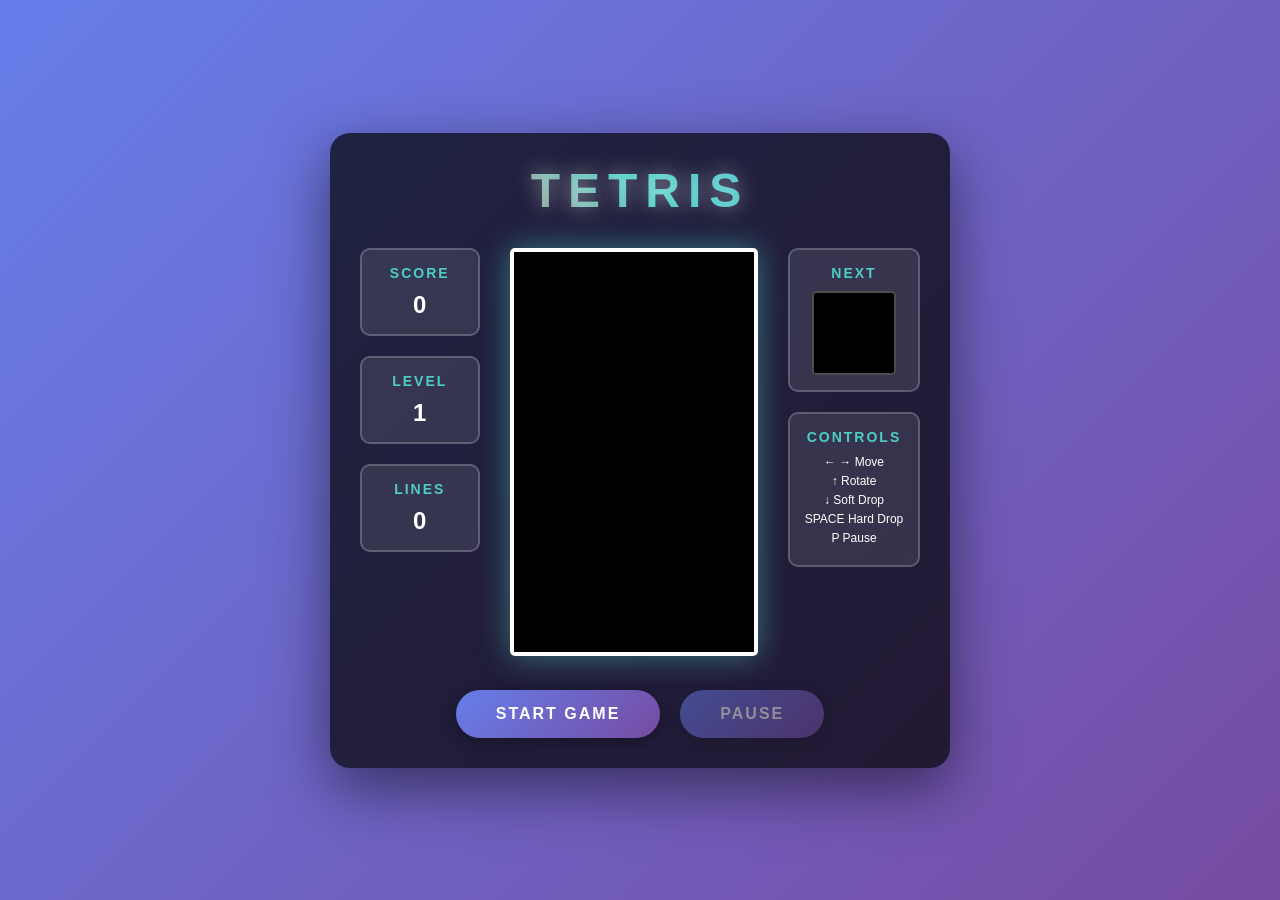
<file: index.html>
<!DOCTYPE html>
<html lang="en">
<head>
    <meta charset="UTF-8">
    <meta name="viewport" content="width=device-width, initial-scale=1.0">
    <title>Tetris Game</title>
    <link rel="stylesheet" href="style.css">
</head>
<body>
    <div class="game-container">
        <div class="game-header">
            <h1>TETRIS</h1>
        </div>

        <div class="game-content">
            <div class="side-panel left-panel">
                <div class="info-box">
                    <h3>SCORE</h3>
                    <p id="score">0</p>
                </div>
                <div class="info-box">
                    <h3>LEVEL</h3>
                    <p id="level">1</p>
                </div>
                <div class="info-box">
                    <h3>LINES</h3>
                    <p id="lines">0</p>
                </div>
            </div>

            <div class="game-board-container">
                <canvas id="tetris" width="240" height="400"></canvas>
                <div id="game-over" class="game-over hidden">
                    <h2>GAME OVER</h2>
                    <p>Score: <span id="final-score">0</span></p>
                    <button id="restart-btn">RESTART</button>
                </div>
            </div>

            <div class="side-panel right-panel">
                <div class="info-box">
                    <h3>NEXT</h3>
                    <canvas id="next-piece" width="80" height="80"></canvas>
                </div>
                <div class="info-box controls-info">
                    <h3>CONTROLS</h3>
                    <p>← → Move</p>
                    <p>↑ Rotate</p>
                    <p>↓ Soft Drop</p>
                    <p>SPACE Hard Drop</p>
                    <p>P Pause</p>
                </div>
            </div>
        </div>

        <div class="game-footer">
            <button id="start-btn">START GAME</button>
            <button id="pause-btn" disabled>PAUSE</button>
        </div>
    </div>

    <script src="tetris.js"></script>
</body>
</html>
</file>
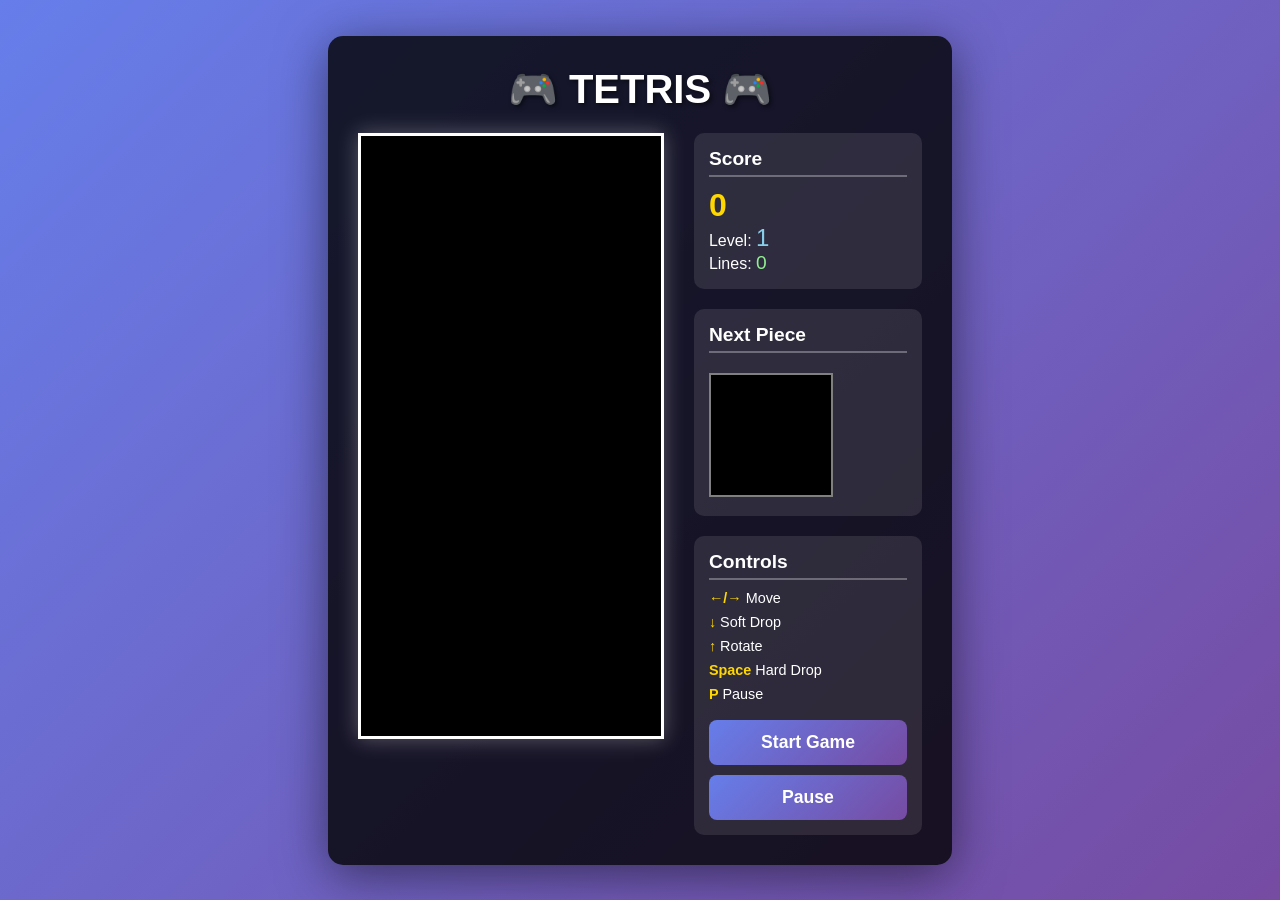
<file: tetris.html>
<!DOCTYPE html>
<html lang="en">
<head>
    <meta charset="UTF-8">
    <meta name="viewport" content="width=device-width, initial-scale=1.0">
    <title>Tetris Game</title>
    <style>
        * {
            margin: 0;
            padding: 0;
            box-sizing: border-box;
        }

        body {
            font-family: 'Arial', sans-serif;
            background: linear-gradient(135deg, #667eea 0%, #764ba2 100%);
            display: flex;
            justify-content: center;
            align-items: center;
            min-height: 100vh;
            color: white;
        }

        .game-container {
            background: rgba(0, 0, 0, 0.8);
            border-radius: 15px;
            padding: 30px;
            box-shadow: 0 10px 50px rgba(0, 0, 0, 0.5);
        }

        h1 {
            text-align: center;
            margin-bottom: 20px;
            font-size: 2.5em;
            text-shadow: 2px 2px 4px rgba(0, 0, 0, 0.5);
        }

        .game-wrapper {
            display: flex;
            gap: 30px;
            align-items: flex-start;
        }

        #gameCanvas {
            border: 3px solid #fff;
            background: #000;
            box-shadow: 0 0 20px rgba(255, 255, 255, 0.3);
        }

        .info-panel {
            display: flex;
            flex-direction: column;
            gap: 20px;
        }

        .score-box, .next-box, .controls-box {
            background: rgba(255, 255, 255, 0.1);
            padding: 15px;
            border-radius: 10px;
            min-width: 200px;
        }

        .score-box h2, .next-box h2, .controls-box h2 {
            margin-bottom: 10px;
            font-size: 1.2em;
            border-bottom: 2px solid rgba(255, 255, 255, 0.3);
            padding-bottom: 5px;
        }

        .score-value {
            font-size: 2em;
            font-weight: bold;
            color: #ffd700;
        }

        .level-value {
            font-size: 1.5em;
            color: #87ceeb;
        }

        .lines-value {
            font-size: 1.2em;
            color: #90ee90;
        }

        #nextCanvas {
            border: 2px solid rgba(255, 255, 255, 0.5);
            background: #000;
            margin-top: 10px;
        }

        .controls-box p {
            margin: 8px 0;
            font-size: 0.9em;
        }

        .controls-box strong {
            color: #ffd700;
        }

        button {
            width: 100%;
            padding: 12px;
            margin-top: 10px;
            background: linear-gradient(135deg, #667eea 0%, #764ba2 100%);
            color: white;
            border: none;
            border-radius: 8px;
            font-size: 1.1em;
            font-weight: bold;
            cursor: pointer;
            transition: transform 0.2s;
        }

        button:hover {
            transform: scale(1.05);
        }

        button:active {
            transform: scale(0.95);
        }

        #gameOver {
            display: none;
            position: fixed;
            top: 50%;
            left: 50%;
            transform: translate(-50%, -50%);
            background: rgba(0, 0, 0, 0.95);
            padding: 40px;
            border-radius: 15px;
            text-align: center;
            border: 3px solid #fff;
            z-index: 1000;
        }

        #gameOver h2 {
            font-size: 3em;
            color: #ff4444;
            margin-bottom: 20px;
        }

        #gameOver p {
            font-size: 1.5em;
            margin-bottom: 20px;
        }
    </style>
</head>
<body>
    <div class="game-container">
        <h1>🎮 TETRIS 🎮</h1>
        <div class="game-wrapper">
            <canvas id="gameCanvas" width="300" height="600"></canvas>

            <div class="info-panel">
                <div class="score-box">
                    <h2>Score</h2>
                    <div class="score-value" id="score">0</div>
                    <p>Level: <span class="level-value" id="level">1</span></p>
                    <p>Lines: <span class="lines-value" id="lines">0</span></p>
                </div>

                <div class="next-box">
                    <h2>Next Piece</h2>
                    <canvas id="nextCanvas" width="120" height="120"></canvas>
                </div>

                <div class="controls-box">
                    <h2>Controls</h2>
                    <p><strong>←/→</strong> Move</p>
                    <p><strong>↓</strong> Soft Drop</p>
                    <p><strong>↑</strong> Rotate</p>
                    <p><strong>Space</strong> Hard Drop</p>
                    <p><strong>P</strong> Pause</p>
                    <button id="startBtn">Start Game</button>
                    <button id="pauseBtn">Pause</button>
                </div>
            </div>
        </div>
    </div>

    <div id="gameOver">
        <h2>GAME OVER</h2>
        <p>Final Score: <span id="finalScore">0</span></p>
        <button id="restartBtn">Play Again</button>
    </div>

    <script>
        // Game Constants
        const COLS = 10;
        const ROWS = 20;
        const BLOCK_SIZE = 30;
        const COLORS = [
            null,
            '#FF0D72', // I
            '#0DC2FF', // J
            '#0DFF72', // L
            '#F538FF', // O
            '#FF8E0D', // S
            '#FFE138', // T
            '#3877FF'  // Z
        ];

        // Tetromino Shapes
        const SHAPES = [
            [], // Empty
            [[1,1,1,1]], // I
            [[1,0,0],[1,1,1]], // J
            [[0,0,1],[1,1,1]], // L
            [[1,1],[1,1]], // O
            [[0,1,1],[1,1,0]], // S
            [[0,1,0],[1,1,1]], // T
            [[1,1,0],[0,1,1]]  // Z
        ];

        // Game State
        let canvas = document.getElementById('gameCanvas');
        let ctx = canvas.getContext('2d');
        let nextCanvas = document.getElementById('nextCanvas');
        let nextCtx = nextCanvas.getContext('2d');

        let board = Array(ROWS).fill().map(() => Array(COLS).fill(0));
        let currentPiece = null;
        let nextPiece = null;
        let score = 0;
        let level = 1;
        let lines = 0;
        let gameRunning = false;
        let gamePaused = false;
        let dropCounter = 0;
        let dropInterval = 1000;
        let lastTime = 0;

        // Create a new piece
        function createPiece() {
            const type = Math.floor(Math.random() * 7) + 1;
            return {
                shape: SHAPES[type],
                color: type,
                x: Math.floor(COLS / 2) - Math.floor(SHAPES[type][0].length / 2),
                y: 0
            };
        }

        // Draw a block
        function drawBlock(x, y, color, context = ctx) {
            context.fillStyle = COLORS[color];
            context.fillRect(x * BLOCK_SIZE, y * BLOCK_SIZE, BLOCK_SIZE, BLOCK_SIZE);
            context.strokeStyle = '#000';
            context.lineWidth = 2;
            context.strokeRect(x * BLOCK_SIZE, y * BLOCK_SIZE, BLOCK_SIZE, BLOCK_SIZE);
        }

        // Draw the board
        function drawBoard() {
            ctx.fillStyle = '#000';
            ctx.fillRect(0, 0, canvas.width, canvas.height);

            for (let y = 0; y < ROWS; y++) {
                for (let x = 0; x < COLS; x++) {
                    if (board[y][x]) {
                        drawBlock(x, y, board[y][x]);
                    }
                }
            }
        }

        // Draw the current piece
        function drawPiece(piece, context = ctx, offsetX = 0, offsetY = 0) {
            piece.shape.forEach((row, y) => {
                row.forEach((value, x) => {
                    if (value) {
                        drawBlock(piece.x + x + offsetX, piece.y + y + offsetY, piece.color, context);
                    }
                });
            });
        }

        // Draw next piece preview
        function drawNextPiece() {
            nextCtx.fillStyle = '#000';
            nextCtx.fillRect(0, 0, nextCanvas.width, nextCanvas.height);

            if (nextPiece) {
                const offsetX = (4 - nextPiece.shape[0].length) / 2;
                const offsetY = (4 - nextPiece.shape.length) / 2;

                nextPiece.shape.forEach((row, y) => {
                    row.forEach((value, x) => {
                        if (value) {
                            drawBlock(x + offsetX, y + offsetY, nextPiece.color, nextCtx);
                        }
                    });
                });
            }
        }

        // Check collision
        function collide(piece, offsetX = 0, offsetY = 0) {
            for (let y = 0; y < piece.shape.length; y++) {
                for (let x = 0; x < piece.shape[y].length; x++) {
                    if (piece.shape[y][x]) {
                        const newX = piece.x + x + offsetX;
                        const newY = piece.y + y + offsetY;

                        if (newX < 0 || newX >= COLS || newY >= ROWS) {
                            return true;
                        }

                        if (newY >= 0 && board[newY][newX]) {
                            return true;
                        }
                    }
                }
            }
            return false;
        }

        // Merge piece into board
        function merge() {
            currentPiece.shape.forEach((row, y) => {
                row.forEach((value, x) => {
                    if (value) {
                        const boardY = currentPiece.y + y;
                        const boardX = currentPiece.x + x;
                        if (boardY >= 0) {
                            board[boardY][boardX] = currentPiece.color;
                        }
                    }
                });
            });
        }

        // Rotate piece
        function rotate() {
            const rotated = currentPiece.shape[0].map((_, i) =>
                currentPiece.shape.map(row => row[i]).reverse()
            );

            const previousShape = currentPiece.shape;
            currentPiece.shape = rotated;

            // Wall kick
            let offset = 0;
            while (collide(currentPiece, offset)) {
                offset = offset > 0 ? -(offset + 1) : -offset + 1;
                if (Math.abs(offset) > currentPiece.shape[0].length) {
                    currentPiece.shape = previousShape;
                    return;
                }
            }

            currentPiece.x += offset;
        }

        // Move piece
        function move(dir) {
            currentPiece.x += dir;
            if (collide(currentPiece)) {
                currentPiece.x -= dir;
                return false;
            }
            return true;
        }

        // Drop piece
        function drop() {
            currentPiece.y++;
            if (collide(currentPiece)) {
                currentPiece.y--;
                merge();
                clearLines();
                spawnPiece();

                if (collide(currentPiece)) {
                    gameOver();
                }
            }
            dropCounter = 0;
        }

        // Hard drop
        function hardDrop() {
            while (!collide(currentPiece, 0, 1)) {
                currentPiece.y++;
                score += 2;
            }
            drop();
        }

        // Clear completed lines
        function clearLines() {
            let linesCleared = 0;

            for (let y = ROWS - 1; y >= 0; y--) {
                if (board[y].every(cell => cell !== 0)) {
                    board.splice(y, 1);
                    board.unshift(Array(COLS).fill(0));
                    linesCleared++;
                    y++;
                }
            }

            if (linesCleared > 0) {
                lines += linesCleared;
                score += [0, 100, 300, 500, 800][linesCleared] * level;
                level = Math.floor(lines / 10) + 1;
                dropInterval = Math.max(100, 1000 - (level - 1) * 100);
                updateScore();
            }
        }

        // Spawn new piece
        function spawnPiece() {
            if (!nextPiece) {
                nextPiece = createPiece();
            }
            currentPiece = nextPiece;
            nextPiece = createPiece();
            drawNextPiece();
        }

        // Update score display
        function updateScore() {
            document.getElementById('score').textContent = score;
            document.getElementById('level').textContent = level;
            document.getElementById('lines').textContent = lines;
        }

        // Game loop
        function gameLoop(time = 0) {
            if (!gameRunning || gamePaused) return;

            const deltaTime = time - lastTime;
            lastTime = time;
            dropCounter += deltaTime;

            if (dropCounter > dropInterval) {
                drop();
            }

            drawBoard();
            drawPiece(currentPiece);

            requestAnimationFrame(gameLoop);
        }

        // Start game
        function startGame() {
            board = Array(ROWS).fill().map(() => Array(COLS).fill(0));
            score = 0;
            level = 1;
            lines = 0;
            dropInterval = 1000;
            gameRunning = true;
            gamePaused = false;
            document.getElementById('gameOver').style.display = 'none';

            updateScore();
            spawnPiece();
            lastTime = 0;
            dropCounter = 0;
            requestAnimationFrame(gameLoop);
        }

        // Pause game
        function togglePause() {
            if (!gameRunning) return;
            gamePaused = !gamePaused;
            if (!gamePaused) {
                lastTime = 0;
                dropCounter = 0;
                requestAnimationFrame(gameLoop);
            }
            document.getElementById('pauseBtn').textContent = gamePaused ? 'Resume' : 'Pause';
        }

        // Game over
        function gameOver() {
            gameRunning = false;
            document.getElementById('finalScore').textContent = score;
            document.getElementById('gameOver').style.display = 'block';
        }

        // Keyboard controls
        document.addEventListener('keydown', event => {
            if (!gameRunning || gamePaused) return;

            switch(event.key) {
                case 'ArrowLeft':
                    move(-1);
                    break;
                case 'ArrowRight':
                    move(1);
                    break;
                case 'ArrowDown':
                    drop();
                    score += 1;
                    updateScore();
                    break;
                case 'ArrowUp':
                    rotate();
                    break;
                case ' ':
                    event.preventDefault();
                    hardDrop();
                    updateScore();
                    break;
                case 'p':
                case 'P':
                    togglePause();
                    break;
            }
        });

        // Button event listeners
        document.getElementById('startBtn').addEventListener('click', startGame);
        document.getElementById('pauseBtn').addEventListener('click', togglePause);
        document.getElementById('restartBtn').addEventListener('click', startGame);

        // Initial draw
        drawBoard();
    </script>
</body>
</html>
</file>
<file: style.css>
* {
    margin: 0;
    padding: 0;
    box-sizing: border-box;
}

body {
    font-family: 'Arial', sans-serif;
    background: linear-gradient(135deg, #667eea 0%, #764ba2 100%);
    display: flex;
    justify-content: center;
    align-items: center;
    min-height: 100vh;
    color: #fff;
}

.game-container {
    background: rgba(0, 0, 0, 0.7);
    border-radius: 20px;
    padding: 30px;
    box-shadow: 0 20px 60px rgba(0, 0, 0, 0.5);
    max-width: 800px;
}

.game-header {
    text-align: center;
    margin-bottom: 30px;
}

.game-header h1 {
    font-size: 48px;
    font-weight: bold;
    letter-spacing: 8px;
    text-shadow: 0 0 20px rgba(255, 255, 255, 0.5);
    background: linear-gradient(45deg, #ff6b6b, #4ecdc4, #45b7d1);
    -webkit-background-clip: text;
    -webkit-text-fill-color: transparent;
    background-clip: text;
}

.game-content {
    display: flex;
    gap: 30px;
    justify-content: center;
    align-items: flex-start;
    margin-bottom: 30px;
}

.side-panel {
    display: flex;
    flex-direction: column;
    gap: 20px;
}

.info-box {
    background: rgba(255, 255, 255, 0.1);
    border-radius: 10px;
    padding: 15px;
    min-width: 120px;
    text-align: center;
    border: 2px solid rgba(255, 255, 255, 0.2);
}

.info-box h3 {
    font-size: 14px;
    letter-spacing: 2px;
    margin-bottom: 10px;
    color: #4ecdc4;
}

.info-box p {
    font-size: 24px;
    font-weight: bold;
}

.controls-info p {
    font-size: 12px;
    margin: 5px 0;
    font-weight: normal;
}

.game-board-container {
    position: relative;
}

#tetris {
    border: 4px solid #fff;
    border-radius: 5px;
    background: #000;
    box-shadow: 0 0 30px rgba(78, 205, 196, 0.5);
}

#next-piece {
    border: 2px solid rgba(255, 255, 255, 0.3);
    border-radius: 5px;
    background: #000;
    display: block;
    margin: 0 auto;
}

.game-over {
    position: absolute;
    top: 50%;
    left: 50%;
    transform: translate(-50%, -50%);
    background: rgba(0, 0, 0, 0.95);
    padding: 40px;
    border-radius: 15px;
    text-align: center;
    border: 3px solid #ff6b6b;
    box-shadow: 0 0 40px rgba(255, 107, 107, 0.8);
}

.game-over h2 {
    font-size: 36px;
    margin-bottom: 20px;
    color: #ff6b6b;
}

.game-over p {
    font-size: 24px;
    margin-bottom: 30px;
}

.game-over.hidden {
    display: none;
}

.game-footer {
    display: flex;
    gap: 20px;
    justify-content: center;
}

button {
    background: linear-gradient(135deg, #667eea 0%, #764ba2 100%);
    color: white;
    border: none;
    padding: 15px 40px;
    font-size: 16px;
    font-weight: bold;
    border-radius: 50px;
    cursor: pointer;
    transition: all 0.3s ease;
    text-transform: uppercase;
    letter-spacing: 2px;
    box-shadow: 0 4px 15px rgba(0, 0, 0, 0.3);
}

button:hover:not(:disabled) {
    transform: translateY(-2px);
    box-shadow: 0 6px 20px rgba(0, 0, 0, 0.4);
}

button:active:not(:disabled) {
    transform: translateY(0);
}

button:disabled {
    opacity: 0.5;
    cursor: not-allowed;
}

#restart-btn {
    background: linear-gradient(135deg, #ff6b6b 0%, #ee5a6f 100%);
    padding: 12px 30px;
    font-size: 14px;
}

@media (max-width: 768px) {
    .game-content {
        flex-direction: column;
    }

    .side-panel {
        flex-direction: row;
        justify-content: center;
    }

    .game-header h1 {
        font-size: 36px;
    }
}
</file>
